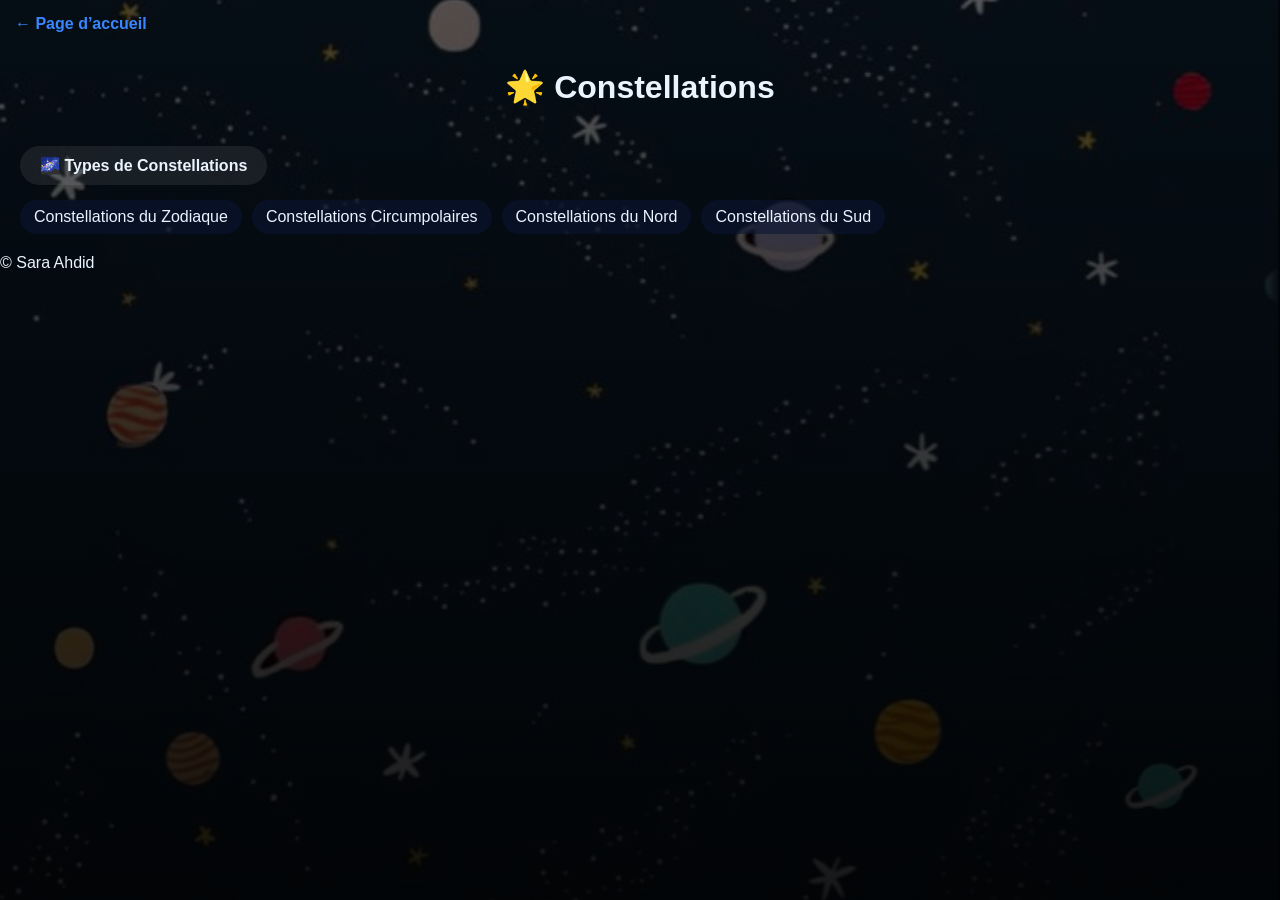
<file: Constellations.html>
<!DOCTYPE html>
<html lang="fr">
<head>
<meta charset="UTF-8">
<title>Constellations</title>

<style>
body {
    margin: 0;
    font-family: Arial, sans-serif;
   background-image: linear-gradient(rgba(0,0,0,0.65), rgba(0,0,0,0.9)),
                      url("pant.jpeg");
    background-size: cover;
    background-position: center;
    background-attachment: fixed;
    color: #eaf4ff;
}

header {
    text-align: center;
    padding: 20px;
}

h1 { margin: 0; }

.top-link {
    padding: 15px;
}

.top-link a {
    color: #3a86ff;
    text-decoration: none;
    font-weight: bold;
}

.menu-container {
    margin: 20px;
}

.main-menu {
    display: flex;
    gap: 20px;
    margin-bottom: 15px;
}

.main-menu span {
    padding: 10px 20px;
    border-radius: 20px;
    background: rgba(255,255,255,0.08);
    font-weight: bold;
}

.sub-menu {
    display: flex;
    gap: 10px;
    margin-bottom: 20px;
    flex-wrap: wrap;
}

.sub-menu a {
    text-decoration: none;
    color: #eaf4ff;
    padding: 8px 14px;
    border-radius: 999px;
    background: rgba(10,20,50,0.6);
    transition: 0.3s;
}

.sub-menu a:hover {
    background: linear-gradient(135deg, #3a86ff, #00b4d8);
    color: #000;
}

.constellation-content {
    display: none;
    padding: 30px;
    margin: 20px;
    background: rgba(255,255,255,0.05);
    border-radius: 20px;
}

.constellation-content:target {
    display: block;
}

h2 { color: #ffd166; margin-bottom: 15px; font-size: 1.8em; text-shadow: 0 0 10px #ffd166; }
h3 { color: #06d6a0; margin-top: 20px; }
ul { margin-left: 20px; margin-bottom: 15px; }
li { margin-bottom: 6px; }
</style>
</head>

<body>

<div class="top-link">
    <a href="index.html">← Page d’accueil</a>
</div>

<header>
    <h1>🌟 Constellations</h1>
</header>

<main>

<!-- TYPES DE CONSTELLATIONS -->
<div class="menu-container">
    <div class="main-menu">
        <span>🌌 Types de Constellations</span>
    </div>
    <nav class="sub-menu">
        <a href="#zodiac">Constellations du Zodiaque</a>
        <a href="#circumpolaires">Constellations Circumpolaires</a>
        <a href="#northern">Constellations du Nord</a>
        <a href="#southern">Constellations du Sud</a>
    </nav>
</div>

<!-- CONSTELLATIONS DU ZODIAQUE -->
<section id="zodiac" class="constellation-content">
    <h2>♈ Constellations du Zodiaque</h2>

    <h3>Aries : Le Bélier</h3>
    <ul>
        <li>Étoiles principales : Hamal, Sheratan, Mesartim</li>
        <li>Objets remarquables : NGC 772, NGC 1156</li>
        <li>Mythologie : Bélier à la toison d’or</li>
        <li>Meilleure période : Automne</li>
    </ul>
	<img src="aries.jpeg" alt="Constellation Aries" style="width:300px; border-radius:15px;">

    <h3>Aquarius : Le Verseau</h3>
    <ul>
        <li>Étoiles principales : Sadalmelik, Sadalsuud, Skat</li>
        <li>Objets remarquables : NGC 7293 (nébuleuse de l’Hélice)</li>
        <li>Mythologie : Porteur d’eau grec</li>
        <li>Meilleure période : Automne</li>
    </ul>
	<img src="Aquarius.jpeg" alt="Constellation Aquarius" style="width:300px; border-radius:15px;">
</section>

<!-- CONSTELLATIONS CIRCUMPOLAIRES -->
<section id="circumpolaires" class="constellation-content">
    <h2>♻ Constellations Circumpolaires</h2>

    <h3>Bootes : Le Bouvier</h3>
    <ul>
        <li>Étoiles principales : Arcturus, Izar, Muphrid</li>
        <li>Objets remarquables : NGC 5248</li>
        <li>Mythologie : Gardien du chariot céleste</li>
        <li>Meilleure période : Printemps</li>
    </ul>
	<img src="Bootes.jpeg" alt="Constellation Bootes" style="width:300px; border-radius:15px;">

    <h3>Draco : Le Dragon</h3>
    <ul>
        <li>Étoiles principales : Thuban, Eltanin</li>
        <li>Objets remarquables : NGC 6543 (nébuleuse du Chat)</li>
        <li>Mythologie : Dragon gardien du jardin des Hespérides</li>
        <li>Meilleure période : Printemps</li>
    </ul>
	<img src="Draco.jpeg" alt="Constellation Draco" style="width:300px; border-radius:15px;">
</section>

<!-- CONSTELLATIONS DU NORD -->
<section id="northern" class="constellation-content">
    <h2>🌌 Constellations du Nord</h2>

    <h3>Cassiopeia : Cassiopée</h3>
    <ul>
        <li>Étoiles principales : Schedar, Caph, Tsih</li>
        <li>Objets remarquables : NGC 7789, NGC 457</li>
        <li>Mythologie : Reine vaniteuse, mère d’Andromède</li>
        <li>Meilleure période : Automne</li>
    </ul>
<img src="Cassiopeia.jpeg" alt="Constellation Cassiopeia" style="width:300px; border-radius:15px;">
    <h3>Camelopardalis : La Girafe</h3>
    <ul>
        <li>Étoiles principales : Beta Cam, Alpha Cam</li>
        <li>Objets remarquables : Galaxies lointaines NGC 2403</li>
        <li>Mythologie : Constellation moderne du 17e siècle</li>
        <li>Meilleure période : Hiver</li>
    </ul>
	<img src="Camelopardalis.jpeg" alt="Constellation Camelopardalis" style="width:300px; border-radius:15px;">
	<h3>Andromeda : Andromède</h3>
<ul>
    <li>Étoiles principales : Alpheratz, Mirach, Almach</li>
    <li>Objets remarquables : M31 (Galaxie d’Andromède), NGC 206</li>
    <li>Mythologie : Fille de Cassiopée et Céphée, enchaînée à un rocher pour être sauvée par Persée</li>
    <li>Meilleure période : Automne</li>
</ul>
<img src="Andromède.jpeg" alt="Constellation Andromède" style="width:300px; border-radius:15px;">
</section>

<!-- CONSTELLATIONS DU SUD -->
<section id="southern" class="constellation-content">
    <h2>🌌 Constellations du Sud</h2>

    <h3>Apus : L'Oiseau de paradis</h3>
    <ul>
        <li>Étoiles principales : Alpha Apodis, Beta Apodis</li>
        <li>Objets remarquables : NGC 6101</li>
        <li>Mythologie : Oiseau de paradis de Nouvelle-Guinée</li>
        <li>Meilleure période : Printemps</li>
    </ul>
<img src="Apus.jpeg" alt="Constellation Apus" style="width:300px; border-radius:15px;">
    <h3>Ara : L'Autel</h3>
    <ul>
        <li>Étoiles principales : Beta Arae, Zeta Arae</li>
        <li>Objets remarquables : NGC 6193</li>
        <li>Mythologie : L’autel des dieux</li>
        <li>Meilleure période : Printemps</li>
    </ul>
<img src="Ara .jpeg" alt="Constellation Ara " style="width:300px; border-radius:15px;">
    <h3>Antlia : La Machine pneumatique</h3>
    <ul>
        <li>Étoiles principales : Alpha Antliae, Beta Antliae</li>
        <li>Objets remarquables : NGC 2997</li>
        <li>Mythologie : Constellation moderne du 18ᵉ siècle</li>
        <li>Meilleure période : Printemps</li>
    </ul>
	<img src="Antlia .jpeg" alt="Constellation Antlia " style="width:300px; border-radius:15px;">
</section>

<footer>© Sara Ahdid</footer>

</body>
</html>
</file>
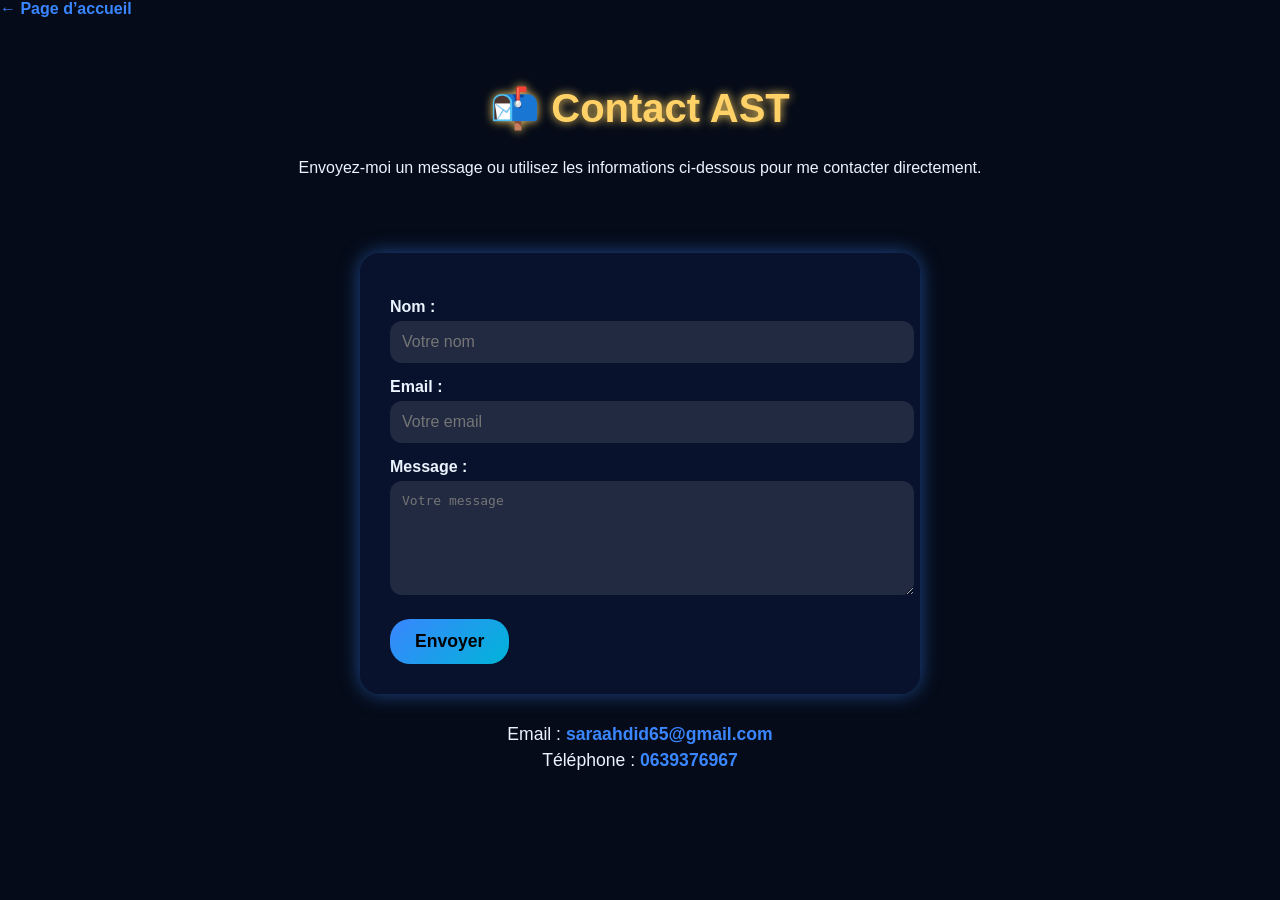
<file: contact.html>
<!DOCTYPE html>
<html lang="fr">
<head>
<meta charset="UTF-8">
<title>Contact - AST</title>
<style>
/* ===== GLOBAL ===== */
body {
    margin: 0;
    font-family: Arial, sans-serif;
    background: #050b18;
    color: #eaf4ff;
}
header {
    text-align: center;
    padding: 40px 20px;
}
h1 {
    color: #ffd166;
    font-size: 2.5em;
    text-shadow: 0 0 10px #ffd166;
}

/* ===== FORMULAIRE ===== */
form {
    max-width: 500px;
    margin: 20px auto;
    background: rgba(10, 20, 50, 0.8);
    padding: 30px;
    border-radius: 20px;
    box-shadow: 0 0 20px rgba(58, 134, 255, 0.5);
}
label {
    display: block;
    margin-top: 15px;
    font-weight: bold;
}
input, textarea {
    width: 100%;
    padding: 12px;
    margin-top: 5px;
    border-radius: 12px;
    border: none;
    background: rgba(255, 255, 255, 0.1);
    color: #fff;
    font-size: 1em;
}
textarea {
    resize: vertical;
}
button {
    margin-top: 20px;
    padding: 12px 25px;
    border: none;
    background: linear-gradient(135deg, #3a86ff, #00b4d8);
    color: #000;
    font-weight: bold;
    border-radius: 20px;
    cursor: pointer;
    font-size: 1.1em;
    transition: 0.3s;
}
button:hover {
    transform: translateY(-3px);
    box-shadow: 0 8px 25px rgba(58, 134, 255, 0.8);
}

/* ===== INFOS DE CONTACT ===== */
.contact-info {
    text-align: center;
    margin-top: 30px;
    font-size: 1.1em;
}
.contact-info a {
    color: #3a86ff;
    text-decoration: none;
    font-weight: bold;
}
.contact-info p {
    margin: 5px 0;
}
top-link {
    padding: 15px;
}
.top-link a {
    color: #3a86ff;
    text-decoration: none;
    font-weight: bold;
}


</style>
</head>
<body>
<div class="top-link">
    <a href="index.html">← Page d’accueil</a>
</div>
<header>
    <h1>📬 Contact AST</h1>
    <p>Envoyez-moi un message ou utilisez les informations ci-dessous pour me contacter directement.</p>
</header>

<form>
    <label for="name">Nom :</label>
    <input type="text" id="name" name="name" placeholder="Votre nom" required>

    <label for="email">Email :</label>
    <input type="email" id="email" name="email" placeholder="Votre email" required>

    <label for="message">Message :</label>
    <textarea id="message" name="message" rows="6" placeholder="Votre message" required></textarea>

    <button type="submit">Envoyer</button>
</form>

<div class="contact-info">
    <p>Email : <a href="mailto:saraahdid65@gmail.com">saraahdid65@gmail.com</a></p>
    <p>Téléphone : <a href="tel:0639376967">0639376967</a></p>
</div>

</body>
</html>
</file>
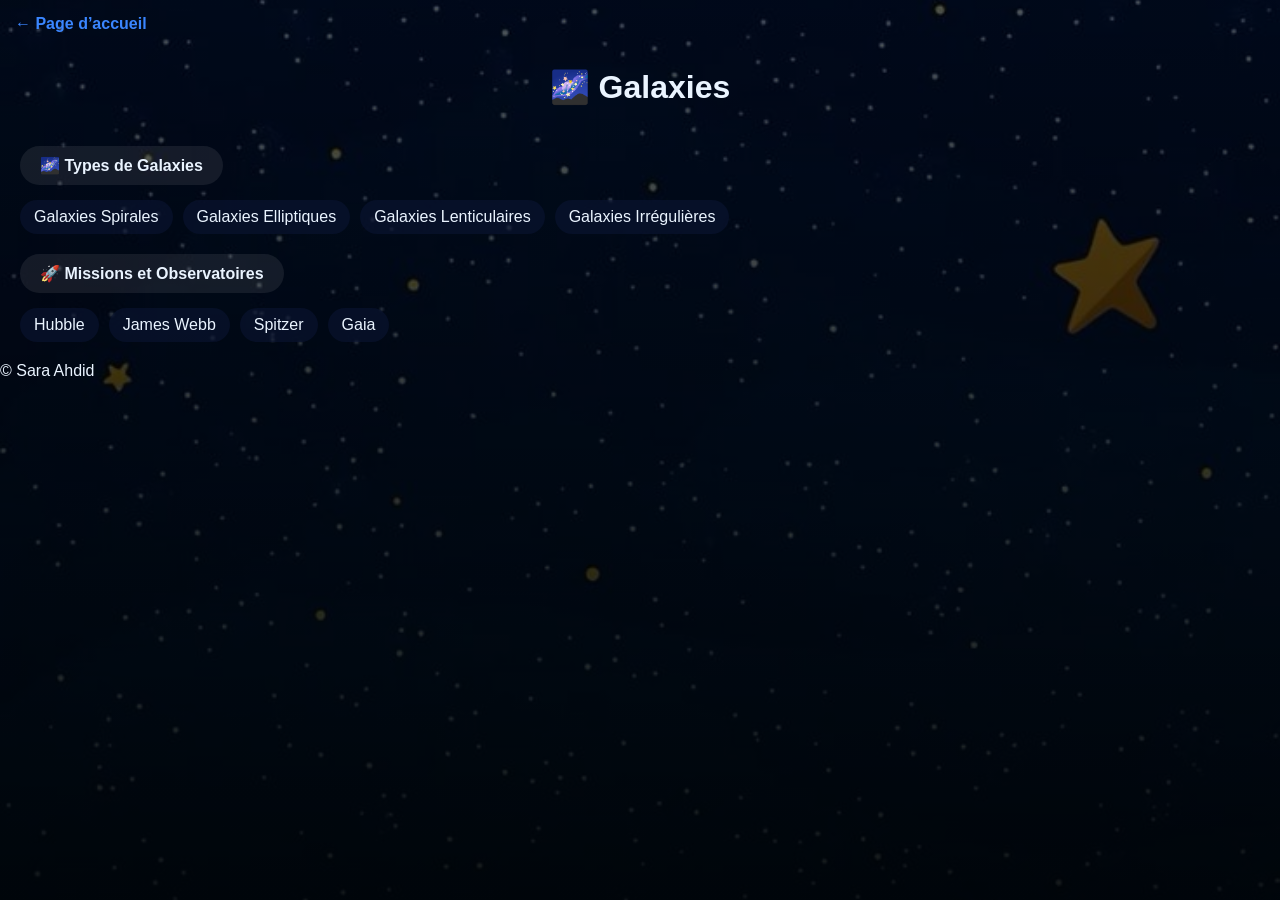
<file: galaxies.html>
<!DOCTYPE html>
<html lang="fr">
<head>
<meta charset="UTF-8">
<title>Galaxies</title>

<style>
/* ===== GLOBAL ===== */
body {
    margin: 0;
    font-family: Arial, sans-serif;
    background-image: linear-gradient(rgba(0,0,0,0.65), rgba(0,0,0,0.9)),
                      url("stars.jpeg");
    background-size: cover;
    background-position: center;
    background-attachment: fixed;
    color: #eaf4ff;
}

header {
    text-align: center;
    padding: 20px;
}

h1 {
    margin: 0;
}

/* ===== LIEN ACCUEIL ===== */
.top-link {
    padding: 15px;
}

.top-link a {
    color: #3a86ff;
    text-decoration: none;
    font-weight: bold;
}

/* ===== MENUS ===== */
.menu-container {
    margin: 20px;
}

.main-menu {
    display: flex;
    gap: 20px;
    margin-bottom: 15px;
}

.main-menu span {
    padding: 10px 20px;
    border-radius: 20px;
    background: rgba(255,255,255,0.08);
    font-weight: bold;
}

.sub-menu {
    display: flex;
    gap: 10px;
    margin-bottom: 20px;
    flex-wrap: wrap;
}

.sub-menu a {
    text-decoration: none;
    color: #eaf4ff;
    padding: 8px 14px;
    border-radius: 999px;
    background: rgba(10,20,50,0.6);
    transition: 0.3s;
}

.sub-menu a:hover {
    background: linear-gradient(135deg, #3a86ff, #00b4d8);
    color: #000;
}

/* ===== CONTENU ===== */
.galaxy-content {
    display: none;
    padding: 30px;
    margin: 20px;
    background: rgba(255,255,255,0.05);
    border-radius: 20px;
}

.galaxy-content:target {
    display: block;
}

h2 {
    color: #ffd166;
    margin-bottom: 15px;
    font-size: 1.8em;
    text-shadow: 0 0 10px #ffd166;
}

.info-block {
    background: rgba(58, 134, 255, 0.05);
    border-left: 5px solid #3a86ff;
    padding: 12px 15px;
    border-radius: 12px;
    margin-bottom: 15px;
}

.btn-link {
    display: inline-block;
    padding: 10px 20px;
    background: linear-gradient(135deg,#3a86ff,#00b4d8);
    color: #000;
    text-decoration: none;
    font-weight: bold;
    border-radius: 20px;
    box-shadow: 0 5px 15px rgba(58,134,255,0.6);
    transition: transform 0.3s ease, box-shadow 0.3s ease;
}
.btn-link:hover {
    transform: translateY(-3px);
    box-shadow: 0 8px 25px rgba(58,134,255,0.9);
}
</style>
</head>

<body>

<div class="top-link">
    <a href="index.html">← Page d’accueil</a>
</div>

<header>
    <h1>🌌 Galaxies</h1>
</header>

<main>

<!-- 🌌 TYPES DE GALAXIES -->
<div class="menu-container">
    <div class="main-menu">
        <span>🌌 Types de Galaxies</span>
    </div>
    <nav class="sub-menu">
        <a href="#spirale">Galaxies Spirales</a>
        <a href="#elliptique">Galaxies Elliptiques</a>
        <a href="#lenticulaires">Galaxies Lenticulaires</a>
        <a href="#irreguliere">Galaxies Irrégulières</a>
    </nav>
</div>

<section id="spirale" class="galaxy-content">
    <h2>🌌 Galaxies Spirales</h2>
    <ul>
        <li><strong>Exemples :</strong> Voie Lactée, Andromède (M31), NGC 1300, M81, M101</li>
        <li><strong>Caractéristiques :</strong> Bras spiraux riches en étoiles jeunes, gaz et poussière, noyau central dense</li>
        <li><strong>Faits intéressants :</strong> La Voie Lactée contient plus de 100 milliards d’étoiles et mesure environ 100 000 années-lumière de diamètre. Andromède, notre galaxie voisine, se dirige vers nous et devrait fusionner avec la Voie Lactée dans environ 4 milliards d’années.</li>
    </ul>
</section>

<section id="elliptique" class="galaxy-content">
    <h2>🌌 Galaxies Elliptiques</h2>
    <ul>
        <li><strong>Exemples :</strong> M87, M49, NGC 1132, NGC 4881, IC 1101</li>
        <li><strong>Caractéristiques :</strong> Forme ovale, peu de gaz et de poussière, principalement composées d’étoiles âgées</li>
        <li><strong>Faits intéressants :</strong> M87 abrite un trou noir supermassif, dont l’image a été capturée en 2019 par l’Event Horizon Telescope. IC 1101 est l’une des plus grandes galaxies connues, mesurant plus de 6 millions d’années-lumière de diamètre.</li>
    </ul>
</section>

<section id="lenticulaires" class="galaxy-content">
    <h2>🌌 Galaxies Lenticulaires</h2>
    <ul>
        <li><strong>Exemples :</strong> NGC 5866, NGC 2787, NGC 2782, NGC 5102, NGC 1023</li>
        <li><strong>Caractéristiques :</strong> Forme intermédiaire entre spirales et elliptiques, faible formation d’étoiles, souvent un disque lumineux</li>
        <li><strong>Faits intéressants :</strong> Ces galaxies possèdent un disque central mais manquent de bras spiraux distincts. Elles peuvent représenter une étape évolutive entre spirales et elliptiques.</li>
    </ul>
</section>

<section id="irreguliere" class="galaxy-content">
    <h2>🌌 Galaxies Irrégulières</h2>
    <ul>
        <li><strong>Exemples :</strong> Grand Nuage de Magellan, Petit Nuage de Magellan, IC 10, NGC 4449, NGC 1569</li>
        <li><strong>Caractéristiques :</strong> Forme désordonnée, souvent riches en gaz et jeunes étoiles, souvent issues de collisions ou perturbations gravitationnelles</li>
        <li><strong>Faits intéressants :</strong> Ces galaxies sont souvent des sites de formation intense d’étoiles et résultent fréquemment d’interactions avec d’autres galaxies. Le Grand Nuage de Magellan est un satellite de la Voie Lactée et abrite des centaines de milliers d’étoiles jeunes.</li>
    </ul>
</section>

<!-- 🚀 MISSIONS GALACTIQUES -->
<div class="menu-container">
    <div class="main-menu">
        <span>🚀 Missions et Observatoires</span>
    </div>
    <nav class="sub-menu">
        <a href="#hubble">Hubble</a>
        <a href="#jameswebb">James Webb</a>
        <a href="#spitzer">Spitzer</a>
        <a href="#gaia">Gaia</a>
    </nav>
</div>

<section id="hubble" class="galaxy-content">
    <h2>🚀 Télescope Spatial Hubble</h2>
    <ul>
        <li><strong>Lancement :</strong> 1990</li>
        <li><strong>Objectif :</strong> Observation des galaxies, étoiles, nébuleuses et exoplanètes</li>
        <li><strong>Faits intéressants :</strong> Hubble a fourni les images les plus détaillées de galaxies lointaines, aidant à comprendre l’expansion de l’Univers.</li>
    </ul>
</section>

<section id="jameswebb" class="galaxy-content">
    <h2>🚀 Télescope Spatial James Webb</h2>
    <ul>
        <li><strong>Lancement :</strong> 2021</li>
        <li><strong>Objectif :</strong> Étudier la formation des galaxies et étoiles dans l’Univers primitif</li>
        <li><strong>Faits intéressants :</strong> Webb peut observer l’infrarouge lointain, permettant de voir des galaxies très anciennes.</li>
    </ul>
</section>

<section id="spitzer" class="galaxy-content">
    <h2>🚀 Télescope Spitzer</h2>
    <ul>
        <li><strong>Lancement :</strong> 2003</li>
        <li><strong>Objectif :</strong> Observation des galaxies, poussières cosmiques et étoiles froides</li>
        <li><strong>Faits intéressants :</strong> Spitzer a révélé de nouvelles galaxies à formation intense d’étoiles.</li>
    </ul>
</section>

<section id="gaia" class="galaxy-content">
    <h2>🚀 Mission Gaia</h2>
    <ul>
        <li><strong>Lancement :</strong> 2013</li>
        <li><strong>Objectif :</strong> Cartographier la Voie Lactée avec précision en 3D</li>
        <li><strong>Faits intéressants :</strong> Gaia a mesuré les positions, distances et mouvements de plus d’un milliard d’étoiles.</li>
    </ul>
</section>

</main>

<footer>© Sara Ahdid</footer>

</body>
</html>

</html>
</file>
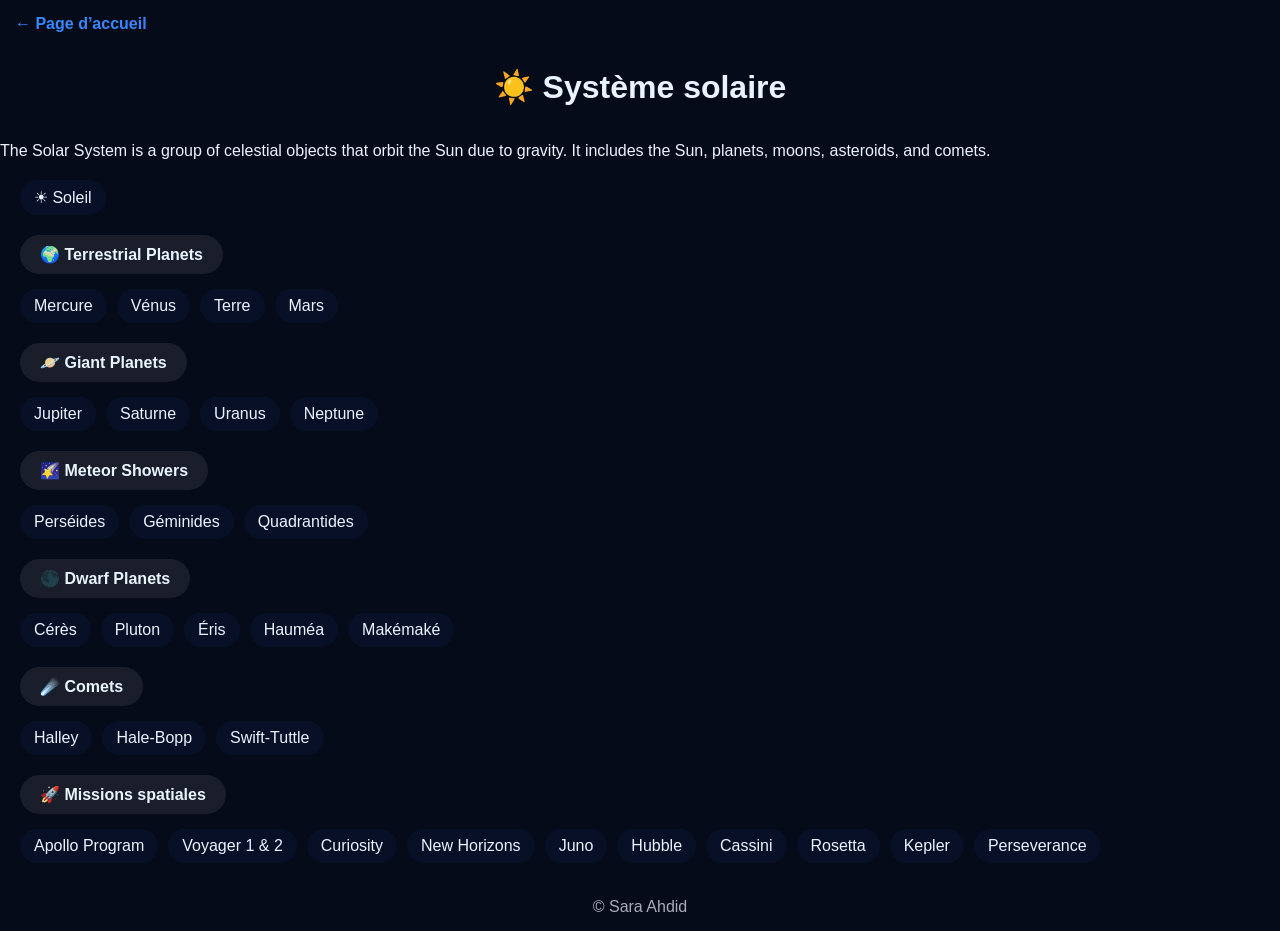
<file: systeme.html>
<!DOCTYPE html>
<html lang="fr">
<head>
<meta charset="UTF-8">
<title>Système solaire</title>

<style>
/* ===== GLOBAL ===== */
body {
    margin: 0;
    font-family: Arial, sans-serif;
    background: #050b18;
    color: #eaf4ff;
}

header {
    text-align: center;
    padding: 20px;
}

h1 {
    margin: 0;
}

/* ===== LIEN ACCUEIL ===== */
.top-link {
    padding: 15px;
}

.top-link a {
    color: #3a86ff;
    text-decoration: none;
    font-weight: bold;
}

/* ===== MENUS ===== */
.menu-container {
    margin: 20px;
}

/* menu principal */
.main-menu {
    display: flex;
    gap: 20px;
    margin-bottom: 15px;
}

.main-menu span {
    padding: 10px 20px;
    border-radius: 20px;
    background: rgba(255,255,255,0.08);
    font-weight: bold;
}

/* sous-menus */
.sub-menu {
    display: flex;
    gap: 10px;
    margin-bottom: 20px;
    flex-wrap: wrap;
}

.sub-menu a {
    text-decoration: none;
    color: #eaf4ff;
    padding: 8px 14px;
    border-radius: 999px;
    background: rgba(10,20,50,0.6);
    transition: 0.3s;
}

.sub-menu a:hover {
    background: linear-gradient(135deg, #3a86ff, #00b4d8);
    color: #000;
}

/* ===== CONTENU ===== */
.planet-content {
    display: none;
    padding: 30px;
    margin: 20px;
    background: rgba(255,255,255,0.05);
    border-radius: 20px;
}

/* afficher uniquement la planète ciblée */
.planet-content:target {
    display: block;
}



/* ===== FOOTER ===== */
footer {
    text-align: center;
    padding: 15px;
    opacity: 0.7;
}
scene {
  perspective: 800px;
}

/* planète */
.planet {
  width: 200px;
  height: 200px;
  border-radius: 50%;
  position: relative;

  transform-style: preserve-3d;
  animation: rotate 12s linear infinite;

  box-shadow:
    inset -20px -20px 40px rgba(0,0,0,0.7),
    inset 20px 20px 40px rgba(255,255,255,0.1),
    0 0 40px rgba(0,150,255,0.4);
}

/* Terre */
.earth {
  background: url("earth.jpeg") center/cover;
}
.SUN {
  background: url("SUN.jpeg") center/cover;
}
.Mercure{
  background: url("Mercure.jpeg") center/cover;
}
.venus {
  background: url("venus.jpeg") center/cover;
}
.mars {
  background: url("mars.jpeg") center/cover;
}
.jupiter {
  background: url("jupiter.jpeg") center/cover;
}
.saturne {
  background: url("saturne.jpeg") center/cover;
}
.Uranus {
  background: url("Uranus.jpeg") center/cover;
}
.Neptune {
  background: url(" Neptune.jpeg") center/cover;
}
.moon {
  background: url("moon.jpeg") center/cover;
}
/* animation rotation */
@keyframes rotate {
  from { transform: rotateY(0deg); }
  to   { transform: rotateY(360deg); }
}
.planets {
  width: 200px;
  height: 100px;
  border-radius: 50%;
  position: relative;

  transform-style: preserve-3d;
  animation: rotate 12s linear infinite;

  box-shadow:
    inset -20px -20px 40px rgba(0,0,0,0.7),
    inset 20px 20px 40px rgba(255,255,255,0.1),
    0 0 40px rgba(0,150,255,0.4);
}
.info-block {
    background: rgba(58, 134, 255, 0.05);
    border-left: 5px solid #3a86ff;
    padding: 12px 15px;
    border-radius: 12px;
    margin-bottom: 15px;
}
.faq-item h3 {
    color: #ffb703;
    cursor: pointer;
    margin-bottom: 8px;
}

.faq-item p {
    margin-left: 10px;
} 
h2 {
    color: #ffd166;
    margin-bottom: 15px;
    font-size: 1.8em;
    text-shadow: 0 0 10px #ffd166;
}
SS {
    color: withe;
    margin-bottom: 15px;
    font-size: 3em;
    text-shadow: 0 0 10px #ffd166;
}
.btn-link {
    display: inline-block;
    padding: 10px 20px;
    background: linear-gradient(135deg,#3a86ff,#00b4d8);
    color: #000;
    text-decoration: none;
    font-weight: bold;
    border-radius: 20px;
    box-shadow: 0 5px 15px rgba(58,134,255,0.6);
    transition: transform 0.3s ease, box-shadow 0.3s ease;
}
.btn-link:hover {
    transform: translateY(-3px);
    box-shadow: 0 8px 25px rgba(58,134,255,0.9);
}
</style>
</head>

<body>

<div class="top-link">
    <a href="index.html">← Page d’accueil</a>
</div>

<header>
    <h1>☀️ Système solaire</h1>
</header>

<main>

<section>
    <p>
        The Solar System is a group of celestial objects that orbit the Sun due to gravity.
        It includes the Sun, planets, moons, asteroids, and comets.
    </p>
</section>

<!-- ☀️ SOLEIL -->
<div class="menu-container">
    <div class="sub-menu">
        <a href="#soleil">☀ Soleil</a>
    </div>
</div>
<section id="soleil" class="planet-content">
    <ss>☀ Soleil</ss>
    <p>Le Soleil est <strong>l’étoile la plus étudiée de l’Univers</strong>, et pourtant, de nombreux mystères subsistent.</p>
    <p>Il joue un rôle <strong>fondamental dans la vie sur Terre</strong>, en fournissant lumière, chaleur et énergie.</p>
    <p>Grâce à sa proximité, il est idéal pour l’observation astronomique, à condition de le faire <strong>en toute sécurité</strong>. Les astronomes utilisent souvent des applications pour connaître les heures de lever et coucher du Soleil, ainsi que les phases du crépuscule. Les photographes s’en servent pour capturer les heures dorées et bleues, offrant des paysages spectaculaires.</p>
    
    <h2>Fiche rapide :</h2>
    <ul>
        <li><strong>Nom officiel :</strong> Soleil</li>
        <li><strong>Autres noms :</strong> Sol, Hélios</li>
        <li><strong>Type :</strong> G2V (naine jaune)</li>
        <li><strong>Magnitude :</strong> -26,74</li>
        <li><strong>Masse :</strong> 2 × 10³⁰ kg (≈333 000 masses terrestres)</li>
        <li><strong>Luminosité :</strong> 3,828 × 10²⁶ W</li>
        <li><strong>Rayon :</strong> 695 700 km</li>
        <li><strong>Température :</strong> ~5 500 °C</li>
        <li><strong>Composition :</strong> 71 % hydrogène, 27 % hélium, 2 % autres éléments</li>
		<li><strong>Distance de la Terre :</strong> 149 millions km</li>
        <li><strong>Période de rotation :</strong> ~25 jours à l’équateur, ~35 jours près des pôles</li>
    </ul>
	<div class="info-block">
        <h2>Faits étonnants :</h2>
        <p>Le Soleil brûle 4 millions de tonnes de sa propre masse chaque seconde.</p>
        <p>Il produit beaucoup de vibrations, que les scientifiques détectent avec des instruments spéciaux, car le son ne peut pas se propager dans l’espace.</p>
        <p>Sa couche extérieure, la couronne, peut atteindre jusqu’à 3 millions de °C, beaucoup plus que sa surface (~5 500°C).</p>
        <p>Les aurores boréales et australes sont causées par le vent solaire interagissant avec le champ magnétique terrestre.</p>
      
    </div>
	

    <div class="faq-item">
	     <h2>Questions courantes :</h2>
        <h3>Quand le Soleil explosera-t-il ?</h3>
        <p>Il n'explosera jamais. Dans ~5 milliards d'années, il deviendra une géante rouge, engloutira Mercure et Vénus, puis la Terre pourrait être affectée. Ensuite, il deviendra une naine blanche et enfin une naine noire.</p>
    </div>

    <div class="faq-item">
        <h3>Quelle est la couleur du Soleil ?</h3>
        <p>En réalité, le Soleil est blanc, émettant toutes les couleurs du spectre visible. Sur Terre, il apparaît jaune-orange ou rouge près de l’horizon à cause de la diffusion atmosphérique.</p>
    </div>

    <div class="faq-item">
        <h3>Le Soleil tourne-t-il ?</h3>
        <p>Oui, dans le sens antihoraire vu depuis le pôle nord écliptique. L'équateur met ~25 jours pour tourner, les pôles ~35 jours. Il orbite autour du centre de la Voie lactée en ~225-250 millions d’années.</p>
    </div>

    <div class="faq-item">
        <h3>Quel âge a le Soleil ?</h3>
        <p>Environ 4,6 milliards d'années, actuellement au milieu de sa durée de vie.</p>
    </div>

    <div class="faq-item">
        <h3>Comment le Soleil s'est-il formé ?</h3>
        <p>Il s’est formé à partir d’un nuage moléculaire d’hydrogène et d’hélium, il y a ~4,6 milliards d’années, possiblement déclenché par une supernova voisine.</p>
		<a href="https://starwalk.space/en/infographics/star-life-cycle" target="_blank" class="btn-link">Life Cycle of A Star</a>
    </div>

    <div class="faq-item">
        <h3>Qu'est-ce qui alimente le Soleil ?</h3>
        <p>La fusion nucléaire dans le noyau : l'hydrogène se transforme en hélium, libérant d'énormes quantités d'énergie.</p>
    </div>

    <div class="faq-item">
        <h3>Qu'est-ce que le cycle solaire de 11 ans ?</h3>
        <p>C’est un cycle magnétique d'environ 11 ans avec inversion des pôles magnétiques et variation du nombre de taches solaires visibles à la surface.</p>
    </div>
	<div class="scene">
  <div class="planet SUN"></div>
</div>
</section>

<!-- 🌍 TERRESTRIAL PLANETS -->
<div class="menu-container">
    <div class="main-menu">
        <span>🌍 Terrestrial Planets</span>
    </div>
    <nav class="sub-menu">
        <a href="#mercure">Mercure</a>
        <a href="#venus">Vénus</a>
        <a href="#terre">Terre</a>
        <a href="#mars">Mars</a>
    </nav>
</div>
<section id="mercure" class="planet-content">
    <h2> Mercure</h2>
    <p>Mercure est une planète rocheuse très proche du Soleil.</p>
	 <p>Mercure est la plus petite planète du système solaire en termes de masse et de diamètre. Elle est 18 fois moins massive que la Terre, et son diamètre atteint à peine deux cinquièmes de la taille de la Terre. Pour mieux comprendre sa taille, elle n’est qu’un tiers plus grande que la Lune. Assez étonnamment, cette petite planète est devenue encore plus petite au fil du temps. Le refroidissement de son noyau a provoqué la contraction de la planète entière, réduisant le volume de Mercure d'environ 5 à 10 km de rayon.</p>
	<div class="info-block">
        <h2>Fiche rapide :</h2>
        <ul>
            <li><strong>Type de planète :</strong> Terrestre</li>
            <li><strong>Rayon :</strong> 2440 km (1516 miles)</li>
            <li><strong>Masse :</strong> 3,3011 × 10<sup>23</sup> kg</li>
            <li><strong>Aphélie :</strong> 69,8 millions de km (43,4 millions de miles)</li>
            <li><strong>Périhélie :</strong> 46,0 millions de km (28,6 millions de miles)</li>
            <li><strong>Distance moyenne de la Terre :</strong> 77 millions de km (48 millions de miles)</li>
            <li><strong>Température de surface :</strong> -173°C à 427°C (-280°F à 800°F)</li>
            <li><strong>Durée du jour solaire :</strong> 176 jours terrestres</li>
            <li><strong>Durée du jour sidéral :</strong> 59 jours terrestres</li>
            <li><strong>Durée de l'année :</strong> 88 jours terrestres</li>
            <li><strong>Âge :</strong> 4,503 milliards d'années</li>
            <li><strong>Nommé d'après :</strong> le dieu romain du commerce</li>
        </ul>

         <h2>Questions courantes :</h2>
		 <div class="faq-item">
        <h3>Composition interne</h3>
        <p>Mercure est principalement composée de fer, de nickel et de roches silicatées. Son noyau de fer représente environ 61 % du volume de la planète, et son enveloppe externe fait 400 km d’épaisseur. Son noyau est presque de la même taille que celui de la Lune. Sa surface rocheuse est couverte de cratères, témoins des impacts anciens.</p>
    </div>
         <div class="faq-item">
        <h3>Quelle est la température de Mercure ?</h3>
        <p>La température de surface varie énormément : de -173°C (-280°F) la nuit à 427°C (800°F) le jour. Cela s’explique par l’absence presque totale d’atmosphère pour retenir la chaleur, ce qui fait que Mercure perd rapidement l’énergie reçue du Soleil. Bien que Mercure soit la plus proche du Soleil, ce n’est pas la plus chaude (Vénus l’est).</p>
        </div>
		<div class="faq-item">
        <h3>Combien de temps dure un jour sur Mercure ?</h3>
        <p>Un jour solaire dure environ 176 jours terrestres, presque le double d’une année qui ne dure que 88 jours. La planète tourne lentement : 59 jours terrestres pour un tour complet, avec des levers et couchers de Soleil très particuliers à cause de son orbite elliptique.</p>
</div> 
<div class="faq-item">
        <h3>Vitesse et rotation</h3>
        <p>Mercure orbite autour du Soleil à 47 km/s, plus vite que toute autre planète. Vénus, deuxième plus rapide, atteint 35 km/s. La petite planète tourne lentement sur elle-même, mais son noyau et sa surface présentent une complexité fascinante.</p>
</div>
<div class="scene">
  <div class="planet Mercure"></div>
</div>
	</div>
</section>

</section>

<section id="venus" class="planet-content">
   <h2>🪐 Vénus</h2>
    <p>Vénus est souvent appelée la <strong>sœur jumelle de la Terre</strong> en raison de sa taille et de sa composition similaires, mais son environnement est extrêmement hostile.</p>

    
    <div class="info-block">
        <h2>Faits sur Vénus</h2>
        <ul>
            <li><strong>Type de planète :</strong> Terrestre</li>
            <li><strong>Rayon :</strong> 6 051,8 km (3 760,4 miles)</li>
            <li><strong>Masse :</strong> 4,867 × 10<sup>24</sup> kg</li>
            <li><strong>Aphélie :</strong> 108,939 millions de km</li>
            <li><strong>Périhélie :</strong> 107,476 millions de km</li>
            <li><strong>Distance moyenne de la Terre :</strong> 40 à 261 millions de km</li>
            <li><strong>Température de surface :</strong> 438 °C à 482 °C</li>
            <li><strong>Durée du jour solaire :</strong> 116,75 jours terrestres</li>
            <li><strong>Durée du jour sidéral :</strong> 243,022 jours terrestres</li>
            <li><strong>Durée de l'année :</strong> 224,701 jours terrestres</li>
            <li><strong>Âge :</strong> 4,503 milliards d'années</li>
            <li><strong>Nommée d'après :</strong> la déesse romaine de l’amour et de la beauté</li>
        </ul>
    </div>

    <div class="info-block">
        <h2>Faits amusants sur Vénus</h2>
        <ul>
            <li>🔥 Vénus est la planète la plus chaude du système solaire.</li>
            <li>☁️ Elle possède des pluies d’acide sulfurique qui n’atteignent jamais le sol.</li>
            <li>🔄 Elle tourne dans le sens inverse des autres planètes (rotation rétrograde).</li>
            <li>🌪️ Les vents atmosphériques peuvent atteindre 300 km/h.</li>
            <li>🌙 Elle ne possède ni lune ni anneaux, mais une quasi-lune appelée <strong>Zoozve</strong>.</li>
            <li>⏳ Son jour est plus long que son année.</li>
            <li>⚖️ Sa pression atmosphérique est 92 fois celle de la Terre.</li>
        </ul>
    </div>
<h2>Questions courantes :</h2>
    <div class="faq-item">
        <h3>Qui a découvert Vénus ?</h3>
        <p>Vénus est observée depuis l’Antiquité. Galilée fut le premier à observer ses phases en 1610, prouvant que les planètes orbitent autour du Soleil.</p>
    </div>

    <div class="faq-item">
        <h3>Peut-on voir Vénus depuis la Terre ?</h3>
        <p>Oui, c’est le deuxième objet le plus brillant du ciel après la Lune. Elle est visible à l’aube ou au crépuscule lors de ses plus grandes élongations.</p>
    </div>

    <div class="faq-item">
        <h3>Les phases de Vénus</h3>
        <p>Comme la Lune, Vénus présente des phases : nouvelle, croissant, quartier, gibbeuse et pleine. Elles ont été observées pour la première fois par Galilée.</p>
    </div>

    <div class="faq-item">
        <h3>Pourquoi Vénus est-elle si chaude ?</h3>
        <p>Son atmosphère composée à 96,5 % de dioxyde de carbone crée un puissant effet de serre qui piège la chaleur.</p>
    </div>

    <div class="faq-item">
        <h3>Pourquoi Vénus tourne-t-elle à l’envers ?</h3>
        <p>La cause exacte est inconnue. Une collision géante ou une interaction gravitationnelle avec le Soleil sont les hypothèses principales.</p>
    </div>

    <div class="faq-item">
        <h3>Vénus a-t-elle des lunes ?</h3>
        <p>Non. Vénus et Mercure sont les seules planètes sans satellites naturels. Cependant, l’astéroïde Zoozve est une quasi-lune.</p>
    </div>

    <div class="faq-item">
        <h3>De quoi est composée Vénus ? </h3>
        <p>Malheureusement, peu d'informations sont disponibles sur la structure interne de Vénus. Formation de Vénus Vénus s'est formée avec les autres planètes du système solaire. Il y a environ 4,5 milliards d'années, un nuage géant de gaz et de poussière interstellaires s'est effondré sous sa propre gravité et s'est aplati en un disque protoplanétaire. Vénus et les autres planètes rocheuses se sont formées dans la partie intérieure de ce disque, tandis que les géantes gazeuses se sont installées dans les régions extérieures du jeune système solaire. Structure de Vénus En raison de la similitude de taille et de masse entre Vénus et la Terre, les scientifiques pensent que les planètes partagent un intérieur similaire. Vénus a probablement une croûte, un manteau rocheux et un noyau liquide. Cependant, il n'est pas clair si Vénus a un noyau liquide ou solide, ou si le noyau est encore géologiquement actif.<BR> <B>Atmosphère de Vénus:</B><BR>
		L'atmosphère gazeuse vénusienne a été initialement découverte en 1761 par le polymathe russe Mikhaïl Lomonossov. En observant le transit de Vénus à travers le disque solaire, Lomonossov a repéré un anneau lumineux autour du disque de la planète. Il a correctement supposé que ce phénomène pourrait être causé par la réfraction des rayons du Soleil dans l'épaisse atmosphère vénusienne.
		[Image en ultraviolet de l'atmosphère de Vénus capturée par Pioneer Venus Orbiter (1979)] L'atmosphère de Vénus est composée de 96,5 % de dioxyde de carbone, 3,5 % d'azote et de traces d'autres gaz. Des nuages épais composés d'acide sulfurique et de vapeur d'eau couvrent la surface de la planète et réfléchissent environ 70 % de la lumière solaire qui atteint Vénus : c'est pourquoi cette planète est si brillante.</p>
    </div>
	<div class="scene">
        <div class="planet venus"></div>
    </div>

</section>

<section id="terre" class="planet-content">
   <h2>🌍 La Terre</h2>
    <p>La Terre est notre <strong>planète natale</strong>, la seule connue à abriter la vie. C'est une oasis bleue dans l'immensité de l'espace, avec des océans, une atmosphère respirable et une biodiversité extraordinaire.</p>

    
    <div class="info-block">
        <h2>Faits sur la Terre</h2>
        <ul>
            <li><strong>Type de planète :</strong> Terrestre</li>
            <li><strong>Rayon :</strong> 6 371 km (3 959 miles)</li>
            <li><strong>Masse :</strong> 5,972 × 10<sup>24</sup> kg</li>
            <li><strong>Aphélie :</strong> 152,1 millions de km</li>
            <li><strong>Périhélie :</strong> 147,1 millions de km</li>
            <li><strong>Distance moyenne du Soleil :</strong> 149,6 millions de km (1 UA)</li>
            <li><strong>Température de surface :</strong> -89 °C à 58 °C (moyenne : 15 °C)</li>
            <li><strong>Durée du jour solaire :</strong> 24 heures</li>
            <li><strong>Durée du jour sidéral :</strong> 23 heures 56 minutes 4 secondes</li>
            <li><strong>Durée de l'année :</strong> 365,256 jours</li>
            <li><strong>Âge :</strong> 4,543 milliards d'années</li>
            <li><strong>Nommée d'après :</strong> Le mot germanique "Erda" signifiant "sol" ou "terre"</li>
        </ul>
    </div>

    <div class="info-block">
        <h2>Faits amusants sur la Terre</h2>
        <ul>
            <li>💧 Environ 71% de la surface terrestre est couverte d'eau.</li>
            <li>🌊 Les océans contiennent 97% de toute l'eau sur Terre.</li>
            <li>🌡️ La température la plus élevée jamais enregistrée est de 56,7 °C (Death Valley, 1913).</li>
            <li>🧲 Le champ magnétique terrestre protège la vie des radiations solaires.</li>
            <li>🌙 La Lune s'éloigne de la Terre d'environ 3,8 cm par an.</li>
            <li>⚡ La foudre frappe la Terre environ 100 fois par seconde.</li>
            <li>🌍 La Terre n'est pas parfaitement ronde, mais légèrement aplatie aux pôles.</li>
        </ul>
    </div>

    <h2>Questions courantes :</h2>
    <div class="faq-item">
        <h3>Qui a découvert la Terre ?</h3>
        <p>La Terre est connue depuis toujours par l'humanité. Cependant, c'est Ératosthène (276-194 av. J.-C.) qui a été le premier à calculer sa circonférence avec une précision remarquable.</p>
    </div>

    <div class="faq-item">
        <h3>Pourquoi la Terre est-elle bleue ?</h3>
        <p>La couleur bleue provient de la diffusion de la lumière solaire par l'atmosphère (diffusion de Rayleigh) et de la présence massive d'eau liquide à sa surface.</p>
    </div>

    <div class="faq-item">
        <h3>La Terre a-t-elle des saisons ?</h3>
        <p>Oui, les saisons sont causées par l'inclinaison de l'axe terrestre (23,5°) par rapport au plan de son orbite autour du Soleil.</p>
    </div>

    <div class="faq-item">
        <h3>Pourquoi la Terre abrite-t-elle la vie ?</h3>
        <p>La Terre se trouve dans la "zone habitable" du Soleil, possède de l'eau liquide, une atmosphère protectrice, un champ magnétique et une température modérée.</p>
    </div>

    <div class="faq-item">
        <h3>Comment la Terre s'est-elle formée ?</h3>
        <p>Il y a environ 4,5 milliards d'années, la Terre s'est formée par accrétion de poussières et de roches dans le disque protoplanétaire entourant le jeune Soleil.</p>
    </div>

    <div class="faq-item">
        <h3>La Terre a-t-elle des lunes ?</h3>
        <p>Oui, la Terre possède un satellite naturel : <strong>la Lune</strong>

La Lune est en rotation synchrone avec la Terre et présente toujours la même face du côté proche, caractérisée par des mers volcaniques sombres qui remplissent les espaces entre d’anciennes hautes terres crustales claires et des cratères d’impact bien marqués. C’est l’objet le plus lumineux du ciel après le Soleil. Bien qu’elle paraisse d’un blanc très éclatant, sa surface est en réalité sombre, avec une réflectivité seulement légèrement supérieure à celle de l’asphalte usé.

L’influence gravitationnelle de la Lune provoque les marées océaniques ainsi qu’un léger allongement de la durée du jour. La distance orbitale actuelle de la Lune est d’environ trente fois le diamètre de la Terre, ce qui lui donne dans le ciel une taille apparente presque identique à celle du Soleil. Cela permet à la Lune de recouvrir presque parfaitement le Soleil lors d’une éclipse solaire totale. Cette coïncidence de taille apparente est fortuite.

On pense que la Lune s’est formée il y a environ 4,5 milliards d’années, peu de temps après la Terre. Bien que plusieurs hypothèses aient été proposées par le passé concernant son origine, l’explication aujourd’hui la plus largement acceptée est que la Lune s’est formée à partir des débris restants après une collision géante entre la Terre et un corps de la taille de Mars.

La Lune est le seul corps céleste, en dehors de la Terre, sur lequel des êtres humains ont posé le pied jusqu’à présent.
</p>
 <div class="scene">
        <div class="planet moon"></div>
    </div>

    </div>

    <div class="faq-item">
        <h3>De quoi est composée la Terre ?</h3>
        <p><B>Formation de la Terre</B><BR>
        La Terre s'est formée avec les autres planètes du système solaire il y a environ 4,54 milliards d'années. Un nuage géant de gaz et de poussière interstellaires s'est effondré sous sa propre gravité et s'est aplati en un disque protoplanétaire. La Terre et les autres planètes rocheuses se sont formées dans la partie intérieure de ce disque par accrétion de matériaux.<BR><BR>
        
        <B>Structure de la Terre</B><BR>
        La Terre possède une structure en couches distinctes :
        <ul>
            <li><strong>La croûte :</strong> couche externe solide (5-70 km d'épaisseur)</li>
            <li><strong>Le manteau :</strong> couche de roches silicatées semi-solides (2 900 km d'épaisseur)</li>
            <li><strong>Le noyau externe :</strong> fer et nickel liquides (2 300 km d'épaisseur)</li>
            <li><strong>Le noyau interne :</strong> fer et nickel solides (1 220 km de rayon)</li>
        </ul>
        Le mouvement du noyau externe liquide génère le champ magnétique terrestre qui protège la planète des particules solaires dangereuses.<BR><BR>
        
        <B>Atmosphère de la Terre</B><BR>
        L'atmosphère terrestre est composée de 78% d'azote, 21% d'oxygène et 1% d'autres gaz (argon, dioxyde de carbone, vapeur d'eau). Cette composition unique permet la respiration de la majorité des organismes vivants. L'atmosphère se divise en plusieurs couches : la troposphère (où se produisent les phénomènes météorologiques), la stratosphère (contenant la couche d'ozone protectrice), la mésosphère, la thermosphère et l'exosphère. L'effet de serre naturel maintient la température moyenne à environ 15°C, rendant la Terre habitable.</p>
    </div>

    <div class="scene">
        <div class="planet earth"></div>
    </div>

</section>

<section id="mars" class="planet-content">
    <h2>🔴 Mars</h2>

    <p>
        Mars est la <strong>planète rouge</strong>, le quatrième monde à partir du Soleil.
        Désertique et glaciale, elle fascine les scientifiques car elle est la destination
        la plus probable pour les futures explorations humaines et la recherche de traces
        de vie passée.
    </p>

    <div class="info-block">
        <h2>Faits sur Mars</h2>
        <ul>
            <li><strong>Type de planète :</strong> Terrestre (tellurique)</li>
            <li><strong>Rayon :</strong> 3 390 km (environ la moitié de la Terre)</li>
            <li><strong>Masse :</strong> 6,39 × 10<sup>23</sup> kg</li>
            <li><strong>Aphélie :</strong> 249,2 millions de km</li>
            <li><strong>Périhélie :</strong> 206,6 millions de km</li>
            <li><strong>Distance moyenne du Soleil :</strong> 227,9 millions de km (1,52 UA)</li>
            <li><strong>Température de surface :</strong> −153 °C à 20 °C (moyenne : −63 °C)</li>
            <li><strong>Durée du jour (Sol) :</strong> 24 h 39 min 35 s</li>
            <li><strong>Durée de l’année :</strong> 687 jours terrestres</li>
            <li><strong>Âge :</strong> ~4,5 milliards d’années</li>
            <li><strong>Nommée d’après :</strong> Mars, dieu romain de la guerre</li>
        </ul>
    </div>

    <div class="info-block">
        <h2>Faits amusants sur Mars</h2>
        <ul>
            <li>🔴 Sa couleur provient de l’oxyde de fer (rouille).</li>
            <li>🏔️ Olympus Mons est le plus grand volcan du système solaire (≈ 22 km).</li>
            <li>🌄 Valles Marineris est un canyon géant long de plus de 4 000 km.</li>
            <li>🏃 La gravité est 62 % plus faible que sur Terre.</li>
            <li>❄️ Présence de glace d’eau et de glace carbonique aux pôles.</li>
            <li>💨 Des tempêtes de poussière peuvent couvrir toute la planète.</li>
            <li>🌅 Les couchers de soleil apparaissent bleus sur Mars.</li>
        </ul>
    </div>

    <h2>Questions courantes</h2>

    <div class="faq-item">
        <h3>Qui a découvert Mars ?</h3>
        <p>
            Mars est visible à l’œil nu et est connue depuis l’Antiquité.
            Galilée fut l’un des premiers à l’observer au télescope en 1610.
        </p>
    </div>

    <div class="faq-item">
        <h3>Pourquoi Mars est-elle rouge ?</h3>
        <p>
            La poussière martienne est riche en fer oxydé,
            ce qui donne à la planète sa couleur rouge caractéristique.
        </p>
    </div>

    <div class="faq-item">
        <h3>Y a-t-il des saisons sur Mars ?</h3>
        <p>
            Oui. Mars a une inclinaison axiale de 25°, ce qui provoque
            des saisons similaires à celles de la Terre, mais plus longues.
        </p>
    </div>

    <div class="faq-item">
        <h3>Peut-on respirer sur Mars ?</h3>
        <p>
            Non. Son atmosphère est très fine et composée à 95 % de dioxyde de carbone.
            Des combinaisons pressurisées sont indispensables.
        </p>
    </div>

    <div class="faq-item">
        <h3>Mars a-t-elle des lunes ?</h3>
        <p>
            Oui, Mars possède deux lunes : <strong>Phobos</strong> et <strong>Deimos</strong>.
            Elles sont petites, irrégulières et ressemblent à des astéroïdes capturés.
            Phobos orbite très rapidement et pourrait un jour se désintégrer.
        </p>
    </div>

    <div class="faq-item">
        <h3>De quoi est composée Mars ?</h3>

        <p><strong>Structure interne :</strong></p>
        <ul>
            <li><strong>Croûte :</strong> 10 à 50 km, riche en fer</li>
            <li><strong>Manteau :</strong> silicaté, anciennement volcanique</li>
            <li><strong>Noyau :</strong> fer, nickel et soufre (inactif magnétiquement)</li>
        </ul>

        <p><strong>Atmosphère :</strong> 95,3 % CO₂, 2,7 % azote, 1,6 % argon.
           Pression ≈ 0,6 % de celle de la Terre.
        </p>
    </div>
	<div class="scene">
  <div class="planet mars"></div>
</div>
</section>

<!-- 🪐 GIANT PLANETS -->
<div class="menu-container">
    <div class="main-menu">
        <span>🪐 Giant Planets</span>
    </div>
    <nav class="sub-menu">
        <a href="#jupiter">Jupiter</a>
        <a href="#saturne">Saturne</a>
        <a href="#uranus">Uranus</a>
        <a href="#neptune">Neptune</a>
    </nav>
</div>





<section id="jupiter" class="planet-content">
    <<h2>🌀 Jupiter</h2>
    <p>Jupiter est la <strong>plus grande planète</strong> de notre système solaire. C'est une géante gazeuse si massive qu'elle pourrait contenir toutes les autres planètes réunies deux fois. Elle règne en véritable "petit système solaire" avec son cortège de lunes.</p>

    

    <div class="info-block">
        <h2>Faits sur Jupiter</h2>
        <ul>
            <li><strong>Type de planète :</strong> Géante gazeuse</li>
            <li><strong>Rayon :</strong> 69 911 km (11 fois celui de la Terre)</li>
            <li><strong>Masse :</strong> 1,898 × 10<sup>27</sup> kg</li>
            <li><strong>Aphélie :</strong> 816,6 millions de km</li>
            <li><strong>Périhélie :</strong> 740,5 millions de km</li>
            <li><strong>Distance moyenne du Soleil :</strong> 778,5 millions de km (5,2 UA)</li>
            <li><strong>Température (à 1 bar) :</strong> Environ -110 °C</li>
            <li><strong>Durée du jour :</strong> 9 heures 56 minutes (la plus courte du système solaire)</li>
            <li><strong>Durée de l'année :</strong> 11,86 années terrestres</li>
            <li><strong>Âge :</strong> 4,603 milliards d'années</li>
            <li><strong>Nommée d'après :</strong> Le roi des dieux romains</li>
        </ul>
    </div>

    <div class="info-block">
        <h2>Faits amusants sur Jupiter</h2>
        <ul>
            <li>👁️ La Grande Tache Rouge est une tempête géante qui dure depuis plus de 300 ans.</li>
            <li>🛡️ Sa gravité immense protège souvent la Terre en déviant les comètes dangereuses.</li>
            <li>💎 À l'intérieur, la pression est si forte qu'il pourrait y pleuvoir des diamants.</li>
            <li>⚡ Elle possède le champ magnétique le plus puissant de toutes les planètes.</li>
            <li>🛰️ Elle a plus de 90 lunes connues, dont Ganymède, plus grosse que Mercure.</li>
            <li>📻 Jupiter émet des ondes radio si puissantes qu'on peut les capter depuis la Terre.</li>
        </ul>
    </div>

    <h2>Questions courantes :</h2>
    <div class="faq-item">
        <h3>Peut-on marcher sur Jupiter ?</h3>
        <p>Non. Jupiter n'a pas de surface solide. Si vous y descendiez, vous vous enfonceriez dans des couches de gaz de plus en plus denses et chaudes jusqu'à être écrasé par la pression atmosphérique.</p>
    </div>

    <div class="faq-item">
        <h3>Jupiter a-t-elle des anneaux ?</h3>
        <p>Oui, mais ils sont très sombres et composés de poussière, contrairement à ceux de Saturne qui sont de glace. Ils ont été découverts par la sonde Voyager 1 en 1979.</p>
    </div>

    <div class="faq-item">
        <h3>De quoi est composée Jupiter ?</h3>
        <p><b>Composition et Atmosphère</b><br>
        Jupiter est composée à 90% d'hydrogène et 10% d'hélium, une composition proche de celle d'une étoile. Ses bandes colorées sont des nuages d'ammoniac et d'eau circulant à des vitesses extrêmes dans une atmosphère de 5 000 km d'épaisseur.<br><br>
        
        <b>Structure interne</b><br>
        Sous l'atmosphère se trouve une couche d'hydrogène liquide, puis une couche d'hydrogène métallique liquide (qui conduit l'électricité et crée le champ magnétique), entourant probablement un noyau central rocheux et dense.</p>
    </div>
	<div class="scene">
  <div class="planet jupiter"></div>
</div>
</section>

<section id="saturne" class="planet-content">
   <h2>🪐 Saturne</h2>
    <p>Saturne est le <strong>joyau du système solaire</strong>. Célèbre pour son système d'anneaux spectaculaire, cette géante gazeuse est la deuxième plus grande planète, mais aussi la moins dense.</p>

    <div class="info-block">
        <h2>Faits sur Saturne</h2>
        <ul>
            <li><strong>Type de planète :</strong> Géante gazeuse</li>
            <li><strong>Rayon :</strong> 58 232 km</li>
            <li><strong>Masse :</strong> 5,683 × 10<sup>26</sup> kg</li>
            <li><strong>Distance moyenne du Soleil :</strong> 1,4 milliard de km (9,5 UA)</li>
            <li><strong>Température (à 1 bar) :</strong> -140 °C</li>
            <li><strong>Durée du jour :</strong> 10 heures 33 minutes</li>
            <li><strong>Durée de l'année :</strong> 29,4 années terrestres</li>
            <li><strong>Nommée d'après :</strong> Le dieu romain du temps et de l'agriculture</li>
        </ul>
    </div>

    <div class="info-block">
        <h2>Faits amusants sur Saturne</h2>
        <ul>
            <li>🛁 Saturne est moins dense que l'eau : si vous trouviez une baignoire assez grande, elle flotterait !</li>
            <li>💍 Ses anneaux sont faits de milliards de morceaux de glace, de la taille d'un grain de sable à celle d'une montagne.</li>
            <li>⬡ Il y a une tempête permanente en forme d'hexagone parfait à son pôle Nord.</li>
            <li>🌬️ Les vents y soufflent à plus de 1 800 km/h.</li>
            <li>🌙 Sa lune Titan possède sa propre atmosphère et des lacs de méthane liquide.</li>
        </ul>
    </div>

    <div class="faq-item">
        <h3>D'où viennent les anneaux ?</h3>
        <p>On pense qu'ils sont les restes de comètes, d'astéroïdes ou de lunes brisées par la gravité de Saturne avant d'avoir pu l'atteindre.</p>
    </div>
	<div class="scene">
  <div class="planets saturne"></div>
</div>
</section>

<section id="uranus" class="planet-content">
   <h2>🧊 Uranus</h2>
    <p>Uranus est une <strong>géante de glace</strong> mystérieuse. Elle se distingue par sa couleur bleu-vert pâle et sa rotation totalement atypique par rapport aux autres planètes.</p>

    

    <div class="info-block">
        <h2>Faits sur Uranus</h2>
        <ul>
            <li><strong>Type de planète :</strong> Géante de glace</li>
            <li><strong>Rayon :</strong> 25 362 km</li>
            <li><strong>Distance moyenne du Soleil :</strong> 2,9 milliards de km (19,2 UA)</li>
            <li><strong>Température minimale :</strong> -224 °C (la plus froide du système solaire)</li>
            <li><strong>Durée de l'année :</strong> 84 années terrestres</li>
            <li><strong>Nommée d'après :</strong> Le dieu grec du ciel</li>
        </ul>
    </div>

    <div class="info-block">
        <h2>Faits amusants sur Uranus</h2>
        <ul>
            <li>🤸 Elle "roule" sur son orbite : son axe de rotation est incliné à 98°, ce qui signifie qu'elle est couchée sur le côté.</li>
            <li>💎 Les scientifiques pensent qu'il existe des océans de diamants liquides sous sa surface.</li>
            <li>🌬️ Son atmosphère est composée de méthane, ce qui lui donne sa couleur bleue et une odeur d'œuf pourri (sulfure d'hydrogène).</li>
        </ul>
    </div>

    <div class="faq-item">
        <h3>Pourquoi est-elle si penchée ?</h3>
        <p>La théorie principale est qu'Uranus a été frappée par un objet de la taille de la Terre il y a des milliards d'années, ce qui l'a littéralement basculée sur le côté.</p>
    </div>
	<div class="scene">
  <div class="planets Uranus"></div>
</div>
</section>

<section id="neptune" class="planet-content">
    <h2>🌊 Neptune</h2>
    <p>Neptune est la <strong>planète la plus lointaine</strong> de notre système solaire. Sombre, froide et fouettée par des vents supersoniques, c'est une géante de glace aux confins du vide intersidéral.</p>

    <div class="info-block">
        <h2>Faits sur Neptune</h2>
        <ul>
            <li><strong>Type de planète :</strong> Géante de glace</li>
            <li><strong>Rayon :</strong> 24 622 km</li>
            <li><strong>Distance moyenne du Soleil :</strong> 4,5 milliards de km (30,1 UA)</li>
            <li><strong>Vents :</strong> Jusqu'à 2 100 km/h</li>
            <li><strong>Durée de l'année :</strong> 165 années terrestres</li>
            <li><strong>Nommée d'après :</strong> Le dieu romain de la mer</li>
        </ul>
    </div>

    <div class="info-block">
        <h2>Faits amusants sur Neptune</h2>
        <ul>
            <li>🛰️ C'est la seule planète découverte par les mathématiques avant d'être vue au télescope.</li>
            <li>🔵 Son bleu est beaucoup plus intense que celui d'Uranus, bien que leur composition soit similaire.</li>
            <li>🌪️ Elle possède de grandes taches sombres qui sont des tempêtes de la taille de la Terre.</li>
            <li>🌙 Sa plus grande lune, Triton, orbite en sens inverse de la rotation de la planète.</li>
        </ul>
    </div>
	<div class="scene">
  <div class="planet  Neptune"></div>
</div>
</section>
<!-- 🌠 METEOR SHOWERS -->
<div class="menu-container">
    <div class="main-menu">
        <span>🌠 Meteor Showers</span>
    </div>
    <nav class="sub-menu">
        <a href="#perseides">Perséides</a>
        <a href="#geminides">Géminides</a>
        <a href="#quadrantides">Quadrantides</a>
    </nav>
</div>

<section id="perseides" class="planet-content">
    <h2>🌠 Les Perséides</h2>
    <ul>
        <li><strong>Période d’activité :</strong> 17 juillet – 24 août</li>
        <li><strong>Maximum :</strong> 12-13 août</li>
        <li><strong>Taux horaire :</strong> jusqu’à 100 météores/heure dans de bonnes conditions</li>
        <li><strong>Constellation d’origine :</strong> Persée</li>
        <li><strong>Cause :</strong> Débris de la comète Swift-Tuttle</li>
        <li><strong>Faits intéressants :</strong> Cette pluie est active depuis l’Antiquité et est connue pour produire de très nombreux météores lumineux et rapides.</li>
    </ul>
</section>

<section id="geminides" class="planet-content">
    <h2>🌠 Les Géminides</h2>
    <ul>
        <li><strong>Période d’activité :</strong> 4 – 17 décembre</li>
        <li><strong>Maximum :</strong> 13-14 décembre</li>
        <li><strong>Taux horaire :</strong> jusqu’à 120 météores/heure</li>
        <li><strong>Constellation d’origine :</strong> Gémeaux</li>
        <li><strong>Cause :</strong> Débris de l’astéroïde 3200 Phaéthon</li>
        <li><strong>Faits intéressants :</strong> C’est l’une des pluies les plus fiables et intenses de l’année, souvent visible même en zone urbaine.</li>
    </ul>
</section>

<section id="quadrantides" class="planet-content">
    <h2>🌠 Les Quadrantides</h2>
    <ul>
        <li><strong>Période d’activité :</strong> 28 décembre – 12 janvier</li>
        <li><strong>Maximum :</strong> 3-4 janvier</li>
        <li><strong>Taux horaire :</strong> jusqu’à 120 météores/heure</li>
        <li><strong>Constellation d’origine :</strong> Bouvier (anciennement Quadrans Muralis)</li>
        <li><strong>Cause :</strong> Débris de la comète 2003 EH1</li>
        <li><strong>Faits intéressants :</strong> Leur maximum est très court, souvent seulement quelques heures, ce qui en fait une pluie à observer avec précision.</li>
    </ul>
</section>
<!-- 🌑 Dwarf Planets -->
<div class="menu-container">
    <div class="main-menu">
        <span>🌑 Dwarf Planets</span>
    </div>
    <nav class="sub-menu">
        <a href="#ceres">Cérès</a>
        <a href="#pluton">Pluton</a>
        <a href="#eris">Éris</a>
        <a href="#haumea">Hauméa</a>
        <a href="#makemake">Makémaké</a>
    </nav>
</div>

<section id="ceres" class="planet-content">
    <h2>🌑 Cérès</h2>
    <ul>
        <li><strong>Type :</strong> Planète naine</li>
        <li><strong>Diamètre :</strong> 940 km</li>
        <li><strong>Distance au Soleil :</strong> 2,77 UA (414 millions km)</li>
        <li><strong>Période orbitale :</strong> 4,6 ans terrestres</li>
        <li><strong>Composition :</strong> roches et glace</li>
        <li><strong>Faits intéressants :</strong> Cérès est le plus grand objet de la ceinture d’astéroïdes et pourrait abriter de l’eau sous forme de glace.</li>
    </ul>
</section>

<section id="pluton" class="planet-content">
    <h2>🌑 Pluton</h2>
    <ul>
        <li><strong>Type :</strong> Planète naine</li>
        <li><strong>Diamètre :</strong> 2 377 km</li>
        <li><strong>Distance au Soleil :</strong> 39,5 UA (5,9 milliards km)</li>
        <li><strong>Période orbitale :</strong> 248 ans terrestres</li>
        <li><strong>Composition :</strong> roches et glace</li>
        <li><strong>Faits intéressants :</strong> Pluton possède 5 lunes connues, la plus grande étant Charon. Sa surface est couverte de glace de méthane.</li>
    </ul>
</section>
<section id="eris" class="planet-content">
    <h2>🌑 Éris</h2>
    <ul>
        <li><strong>Type :</strong> Planète naine</li>
        <li><strong>Diamètre :</strong> ~2 326 km</li>
        <li><strong>Distance au Soleil :</strong> 67,7 UA (10,1 milliards km)</li>
        <li><strong>Période orbitale :</strong> ~557 ans terrestres</li>
        <li><strong>Composition :</strong> glace et roche</li>
        <li><strong>Faits intéressants :</strong> Éris est légèrement plus petite que Pluton mais plus massive. Elle possède une lune nommée Dysnomie.</li>
    </ul>
</section>

<section id="haumea" class="planet-content">
    <h2>🌑 Hauméa</h2>
    <ul>
        <li><strong>Type :</strong> Planète naine</li>
        <li><strong>Diamètre :</strong> ~2 322 km (axe le plus long ~2 000 km, axe le plus court ~1 600 km)</li>
        <li><strong>Distance au Soleil :</strong> ~43,1 UA (6,45 milliards km)</li>
        <li><strong>Période orbitale :</strong> ~285 ans terrestres</li>
        <li><strong>Composition :</strong> glace et roche</li>
        <li><strong>Faits intéressants :</strong> Hauméa a une forme allongée due à sa rotation rapide (~3,9 heures). Elle possède deux lunes : Hiʻiaka et Namaka.</li>
    </ul>
</section>

<section id="makemake" class="planet-content">
    <h2>🌑 Makémaké</h2>
    <ul>
        <li><strong>Type :</strong> Planète naine</li>
        <li><strong>Diamètre :</strong> ~1 434 km</li>
        <li><strong>Distance au Soleil :</strong> ~45,8 UA (6,85 milliards km)</li>
        <li><strong>Période orbitale :</strong> ~305 ans terrestres</li>
        <li><strong>Composition :</strong> glace et roche</li>
        <li><strong>Faits intéressants :</strong> Makémaké possède au moins une lune connue (MK2). Elle est l’une des planètes naines les plus lumineuses de la ceinture de Kuiper.</li>
    </ul>
</section>
<!-- ☄️ Comets -->
<div class="menu-container">
    <div class="main-menu">
        <span>☄️ Comets</span>
    </div>
    <nav class="sub-menu">
        <a href="#halley">Halley</a>
        <a href="#hale-bopp">Hale-Bopp</a>
        <a href="#swift-tuttle">Swift-Tuttle</a>
    </nav>
</div>

<section id="halley" class="planet-content">
    <h2>☄️ Comète de Halley</h2>
    <ul>
        <li><strong>Type :</strong> Comète périodique</li>
        <li><strong>Période orbitale :</strong> 76 ans</li>
        <li><strong>Origine :</strong> Nuage de Oort</li>
        <li><strong>Faits intéressants :</strong> La comète de Halley a été observée depuis l’Antiquité et reviendra en 2061.</li>
    </ul>
</section>

<section id="hale-bopp" class="planet-content">
    <h2>☄️ Comète Hale-Bopp</h2>
    <ul>
        <li><strong>Période orbitale :</strong> ~2 533 ans</li>
        <li><strong>Origine :</strong> Nuage de Oort</li>
        <li><strong>Découverte :</strong> 1995</li>
        <li><strong>Faits intéressants :</strong> Hale-Bopp a été extrêmement brillante et visible à l’œil nu pendant des mois en 1997.</li>
    </ul>
</section>
<!-- 🚀 Missions spatiales -->
<div class="menu-container">
    <div class="main-menu">
        <span>🚀 Missions spatiales</span>
    </div>
    <nav class="sub-menu">
	<a href="#apollo">Apollo Program</a>
        <a href="#voyager">Voyager 1 & 2</a>
        <a href="#curiosity">Curiosity</a>
        <a href="#new-horizons">New Horizons</a>
        <a href="#juno">Juno</a>
        <a href="#hubble">Hubble</a>
        <a href="#cassini">Cassini</a>
        <a href="#rosetta">Rosetta</a>
        <a href="#kepler">Kepler</a>
        <a href="#perseverance">Perseverance</a>
    </nav>
</div>

<section id="voyager" class="planet-content">
    <h2>🚀 Voyager 1 & 2</h2>
    <ul>
        <li><strong>Lancement :</strong> 1977</li>
        <li><strong>Objectif :</strong> Exploration des planètes géantes et de l’espace interstellaire</li>
        <li><strong>Faits intéressants :</strong> Voyager 1 est devenu le premier objet fabriqué par l’homme à quitter l’héliosphère.</li>
    </ul>
</section>

<section id="curiosity" class="planet-content">
    <h2>🚀 Curiosity</h2>
    <ul>
        <li><strong>Lancement :</strong> 2011</li>
        <li><strong>Objectif :</strong> Étude de la surface et de l’atmosphère de Mars</li>
        <li><strong>Faits intéressants :</strong> Curiosity a découvert des preuves de l’ancienne présence d’eau sur Mars.</li>
    </ul>
</section>

<section id="new-horizons" class="planet-content">
    <h2>🚀 New Horizons</h2>
    <ul>
        <li><strong>Lancement :</strong> 2006</li>
        <li><strong>Objectif :</strong> Survol de Pluton et de la ceinture de Kuiper</li>
        <li><strong>Faits intéressants :</strong> New Horizons a fourni les premières images détaillées de Pluton et de Charon en 2015.</li>
    </ul>
</section>

<section id="juno" class="planet-content">
    <h2>🚀 Juno</h2>
    <ul>
        <li><strong>Lancement :</strong> 2011</li>
        <li><strong>Objectif :</strong> Étude de l’atmosphère et du champ magnétique de Jupiter</li>
        <li><strong>Faits intéressants :</strong> Juno orbite autour de Jupiter et fournit des images incroyables des pôles et des tempêtes de la planète.</li>
    </ul>
</section>

<section id="hubble" class="planet-content">
    <h2>🚀 Hubble</h2>
    <ul>
        <li><strong>Lancement :</strong> 1990</li>
        <li><strong>Objectif :</strong> Observation de l’Univers lointain et étude des galaxies, étoiles et planètes</li>
        <li><strong>Faits intéressants :</strong> Hubble a fourni certaines des images les plus emblématiques de l’espace et a aidé à mesurer l’expansion de l’Univers.</li>
    </ul>
</section>

<section id="cassini" class="planet-content">
    <h2>🚀 Cassini</h2>
    <ul>
        <li><strong>Lancement :</strong> 1997</li>
        <li><strong>Objectif :</strong> Étude de Saturne, de ses anneaux et de ses lunes</li>
        <li><strong>Faits intéressants :</strong> Cassini a découvert des geysers sur Encelade et a étudié Titan, la lune avec une atmosphère dense.</li>
    </ul>
</section>

<section id="rosetta" class="planet-content">
    <h2>🚀 Rosetta</h2>
    <ul>
        <li><strong>Lancement :</strong> 2004</li>
        <li><strong>Objectif :</strong> Étudier la comète 67P/Churyumov-Gerasimenko</li>
        <li><strong>Faits intéressants :</strong> Rosetta a largué le module Philae sur la comète, réalisant le premier atterrissage sur une comète.</li>
    </ul>
</section>

<section id="kepler" class="planet-content">
    <h2>🚀 Kepler</h2>
    <ul>
        <li><strong>Lancement :</strong> 2009</li>
        <li><strong>Objectif :</strong> Recherche d’exoplanètes dans la Voie lactée</li>
        <li><strong>Faits intéressants :</strong> Kepler a découvert des milliers de planètes en dehors du système solaire, dont certaines situées dans la zone habitable de leur étoile.</li>
    </ul>
</section>

<section id="perseverance" class="planet-content">
    <h2>🚀 Perseverance</h2>
    <ul>
        <li><strong>Lancement :</strong> 2020</li>
        <li><strong>Objectif :</strong> Explorer Mars, rechercher des signes de vie ancienne et collecter des échantillons</li>
        <li><strong>Faits intéressants :</strong> Perseverance a déployé le petit hélicoptère Ingenuity et continue d’explorer le cratère Jezero.</li>
    </ul>
</section>
<section id="apollo" class="planet-content">
    <h2>🚀 Apollo Program</h2>
    <ul>
        <li><strong>Période :</strong> 1961 – 1972</li>
        <li><strong>Objectif :</strong> Atterrir des humains sur la Lune et les ramener en toute sécurité</li>
        <li><strong>Faits intéressants :</strong>
            <ul>
                <li>Apollo 11 (1969) : Neil Armstrong et Buzz Aldrin ont été les premiers humains à marcher sur la Lune.</li>
                <li>Apollo 12 à 17 : ont exploré différentes régions lunaires, collecté des échantillons et mené des expériences scientifiques.</li>
                <li>Les missions Apollo ont fourni des données cruciales sur la géologie lunaire et démontré la faisabilité des voyages habités au-delà de la Terre.</li>
            </ul>
        </li>
    </ul>
</section>

</main>

<footer>© Sara Ahdid</footer>

</body>
</html>
</file>
